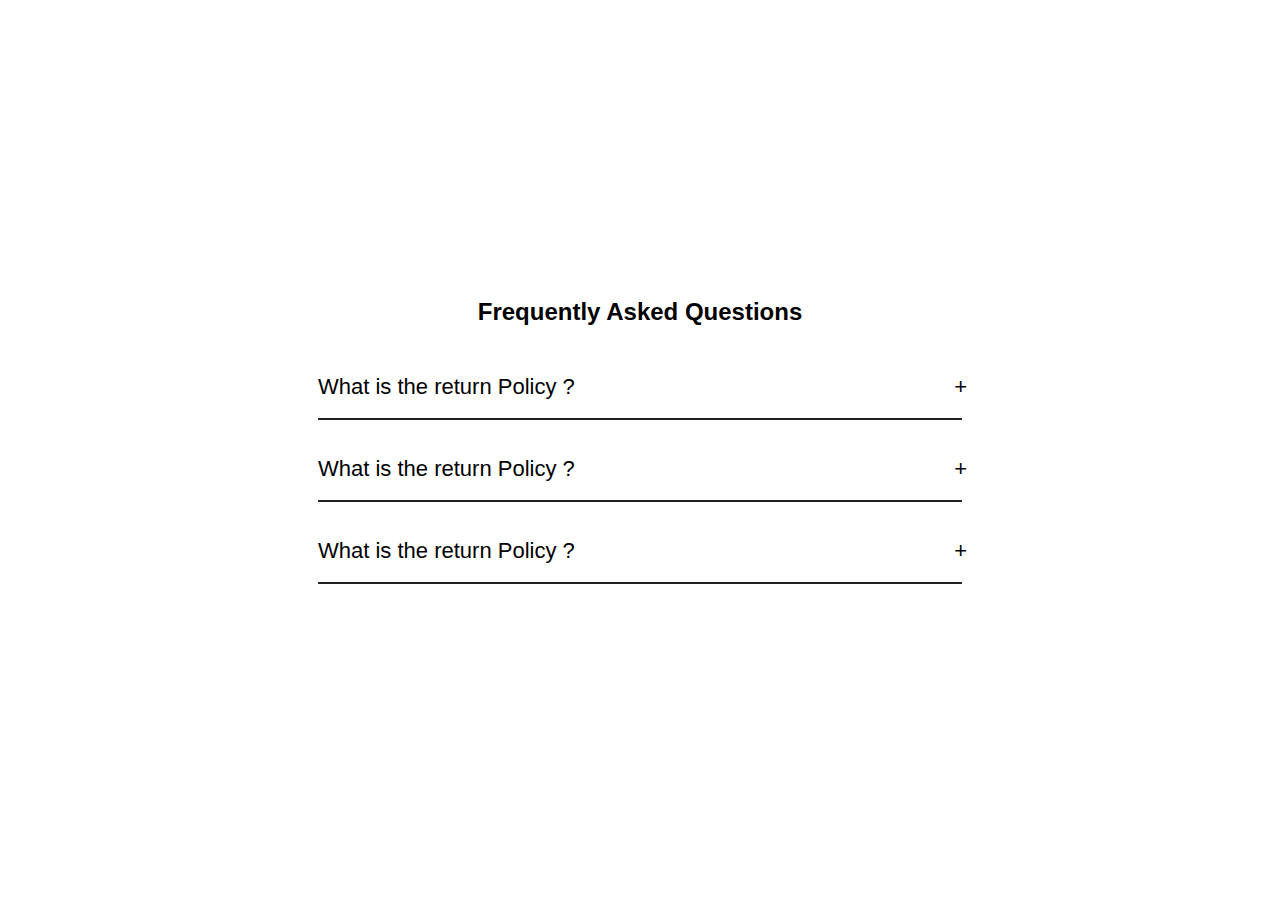
<file: Ask Questions/index.html>
<!DOCTYPE html>
<html lang="en">
<head>
    <meta charset="UTF-8">
    <meta name="viewport" content="width=device-width, initial-scale=1.0">
    <title>Frequently Asked Questions</title>
    <link rel="stylesheet" href="style.css">
</head>
<body>
    <div class="accordion">
        <h2 class="acc-title">Frequently Asked Questions</h2>

        <div class="acc-container">
            <div class="questions">What is the return Policy ?</div>
            <div class="answer">Lorem ipsum dolor, sit amet consectetur adipisicing elit. Quo ex at, veniam pariatur accusamus sint consequuntur labore corrupti veritatis voluptatum corporis ducimus provident sunt soluta eos, nihil commodi iusto recusandae minima! Facilis impedit dicta vero. Repudiandae laboriosam facilis blanditiis provident repellat delectus dicta ratione placeat.</div>
        </div>

        <div class="acc-container">
            <div class="questions">What is the return Policy ?</div>
            <div class="answer">Lorem ipsum dolor, sit amet consectetur adipisicing elit. Quo ex at, veniam pariatur accusamus sint consequuntur labore corrupti veritatis voluptatum corporis ducimus provident sunt soluta eos, nihil commodi iusto recusandae minima! Facilis impedit dicta vero. Repudiandae laboriosam facilis blanditiis provident repellat delectus dicta ratione placeat.</div>
        </div>

        <div class="acc-container">
            <div class="questions">What is the return Policy ?</div>
            <div class="answer">Lorem ipsum dolor, sit amet consectetur adipisicing elit. Quo ex at, veniam pariatur accusamus sint consequuntur labore corrupti veritatis voluptatum corporis ducimus provident sunt soluta eos, nihil commodi iusto recusandae minima! Facilis impedit dicta vero. Repudiandae laboriosam facilis blanditiis provident repellat delectus dicta ratione placeat.</div>
        </div>
    </div>
</body>
<script src="script.js"></script>
</html>
</file>
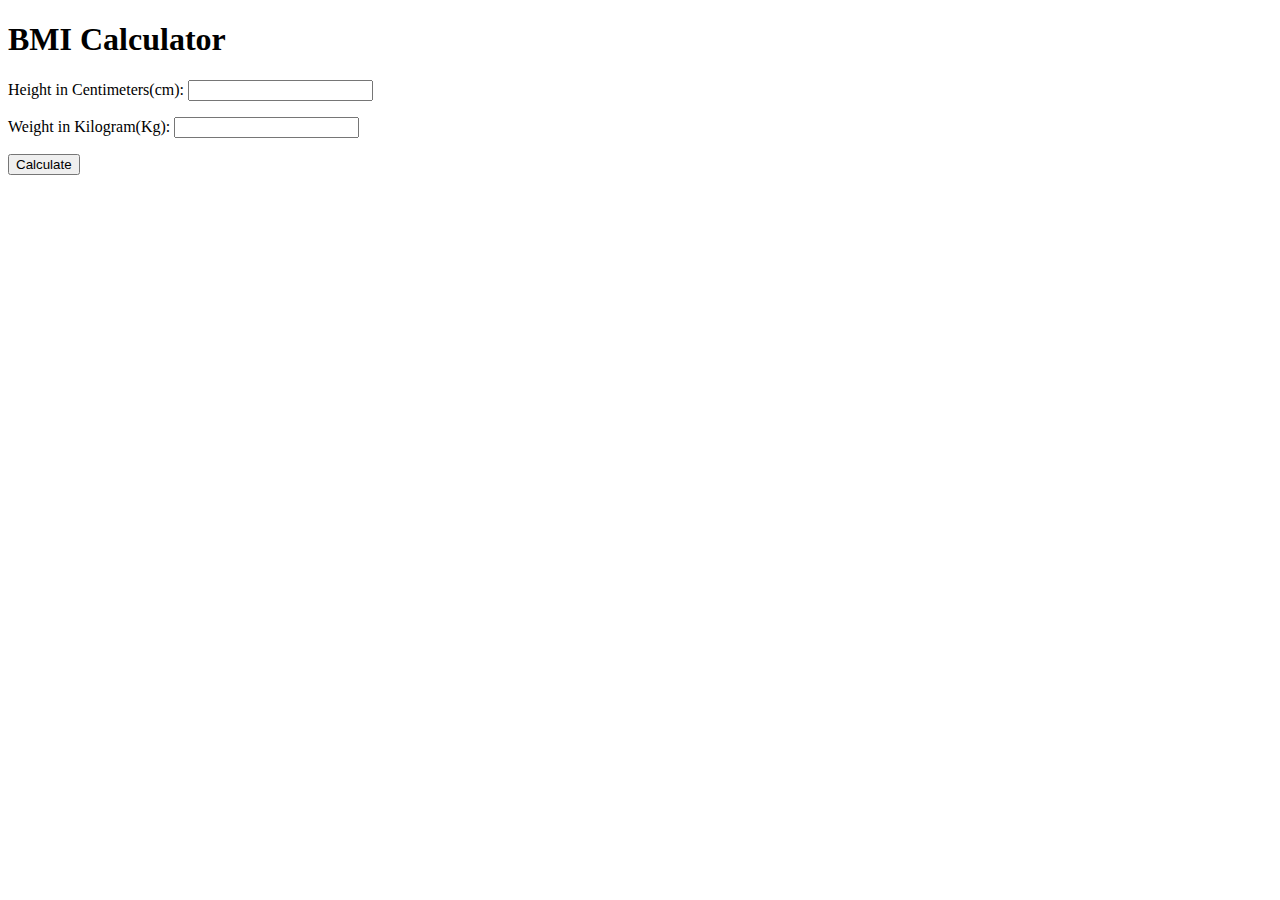
<file: BMI Calculator/index.html>
<!DOCTYPE html>
<html lang="en">
<head>
    <meta charset="UTF-8">
    <meta name="viewport" content="width=device-width, initial-scale=1.0">
    <title>BMI Calculator</title>
</head>
<body>
    <h1>BMI Calculator</h1>
    <form>
        <div class="mainSec">
            <p><label>Height in Centimeters(cm):</label> <input type="text" id="height"></p>
            <p><label>Weight in Kilogram(Kg):</label> <input type="text" id="weight"></p>
            <button type="submit">Calculate</button>
        </div>
        <div class="resultWeight">
            <div id="result"></div>
            <div id="msg"></div>
        </div>
    </form>
</body>
<script src="script.js"></script>
</html>
</file>
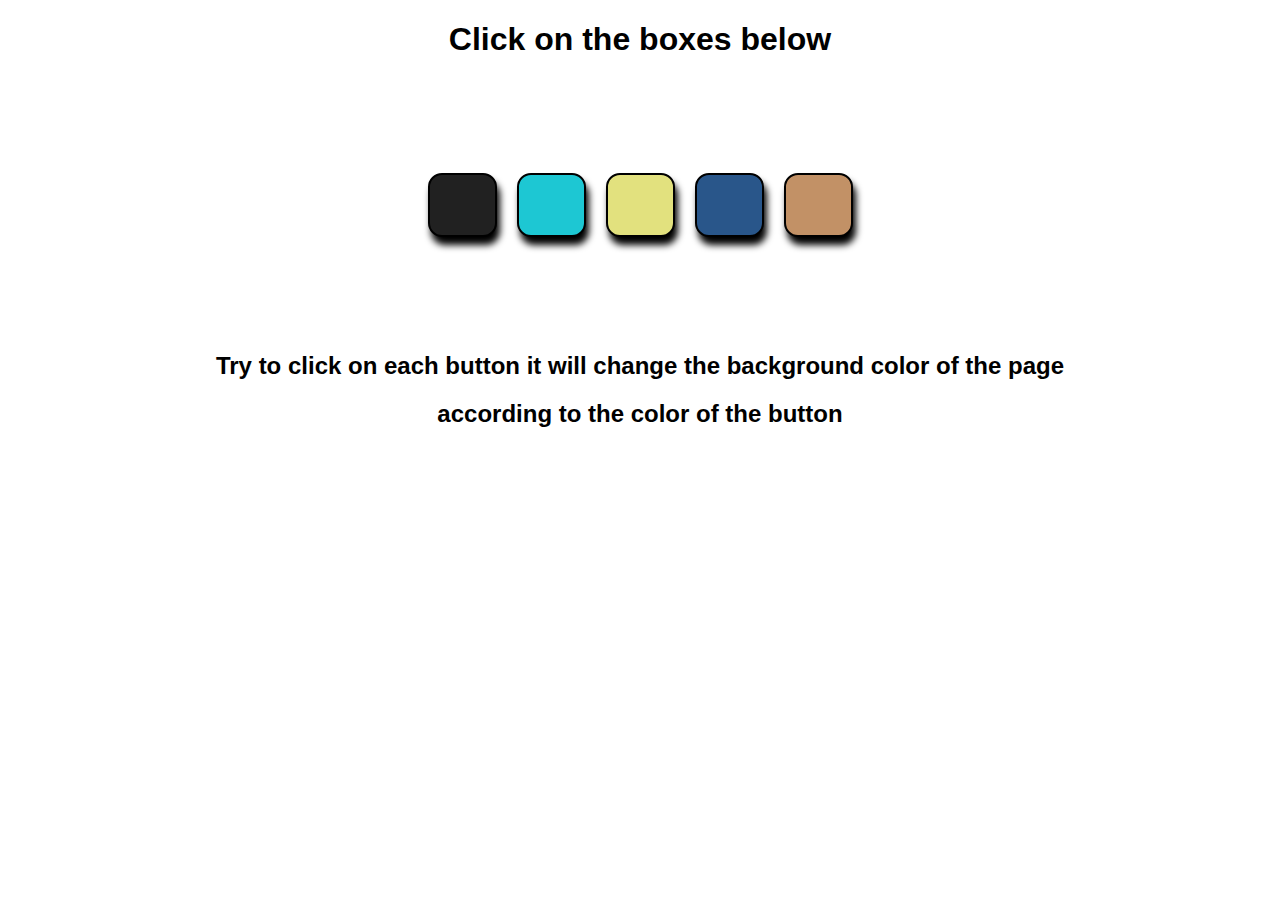
<file: Color Switcher/index.html>
<!DOCTYPE html>
<html lang="en">
<head>
    <meta charset="UTF-8">
    <meta name="viewport" content="width=device-width, initial-scale=1.0">
    <title>Color Switch Buttons</title>
    <link rel="stylesheet" href="style.css">
</head>
<body>
    <h1>Click on the boxes below</h1>
    <div id="boxes">
        <span class="button" id="black"></span>
        <span class="button" id="blue"></span>
        <span class="button" id="light-yellow"></span>
        <span class="button" id="dark-blue"></span>
        <span class="button" id="light-brown"></span>
    </div>
    <h2>Try to click on each button it will change the background color of the page</h2>
    <h2>according to the color of the button</h2>
</body>
<script src="script.js"></script>
</html>
</file>
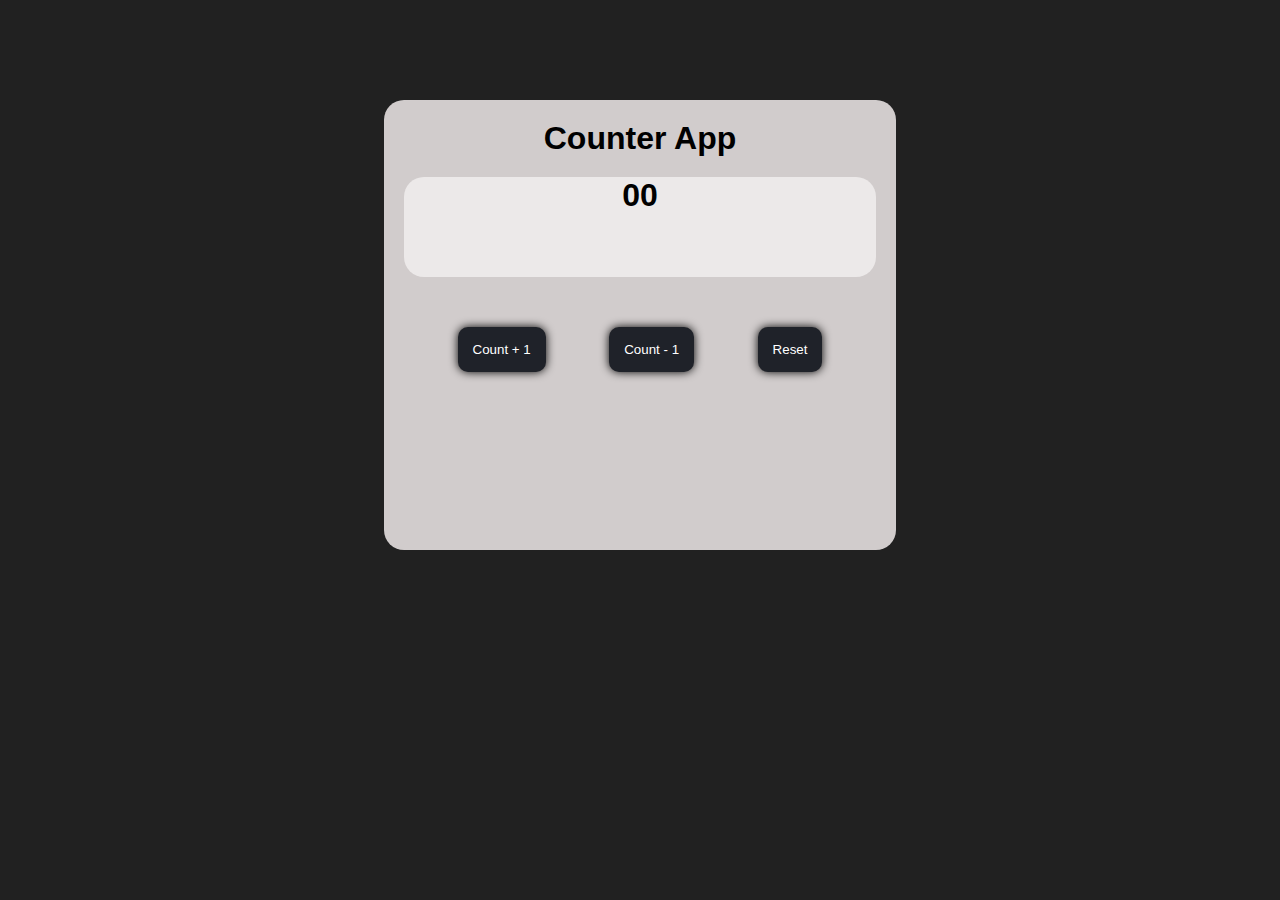
<file: Counter App/index.html>
<!DOCTYPE html>
<html lang="en">
<head>
    <meta charset="UTF-8">
    <meta name="viewport" content="width=device-width, initial-scale=1.0">
    <title>Counter App</title>
    <link rel="stylesheet" href="style.css">
</head>
<body>
    <div class="main-container">
        <div class="counter">
            <h1 style="color: black; font-weight: 800; text-align: center;">Counter App</h1>
            <h1 id="countVal">00</h1>

            <div id="countButtons">
                <button id="countAddBtn">Count + 1</button>
                <button id="countSubBtn">Count - 1</button>
                <button id="resetBtn">Reset</button>
            </div>
            
        </div>
    </div>
</body>
<script src="script.js"></script>
</html>
</file>
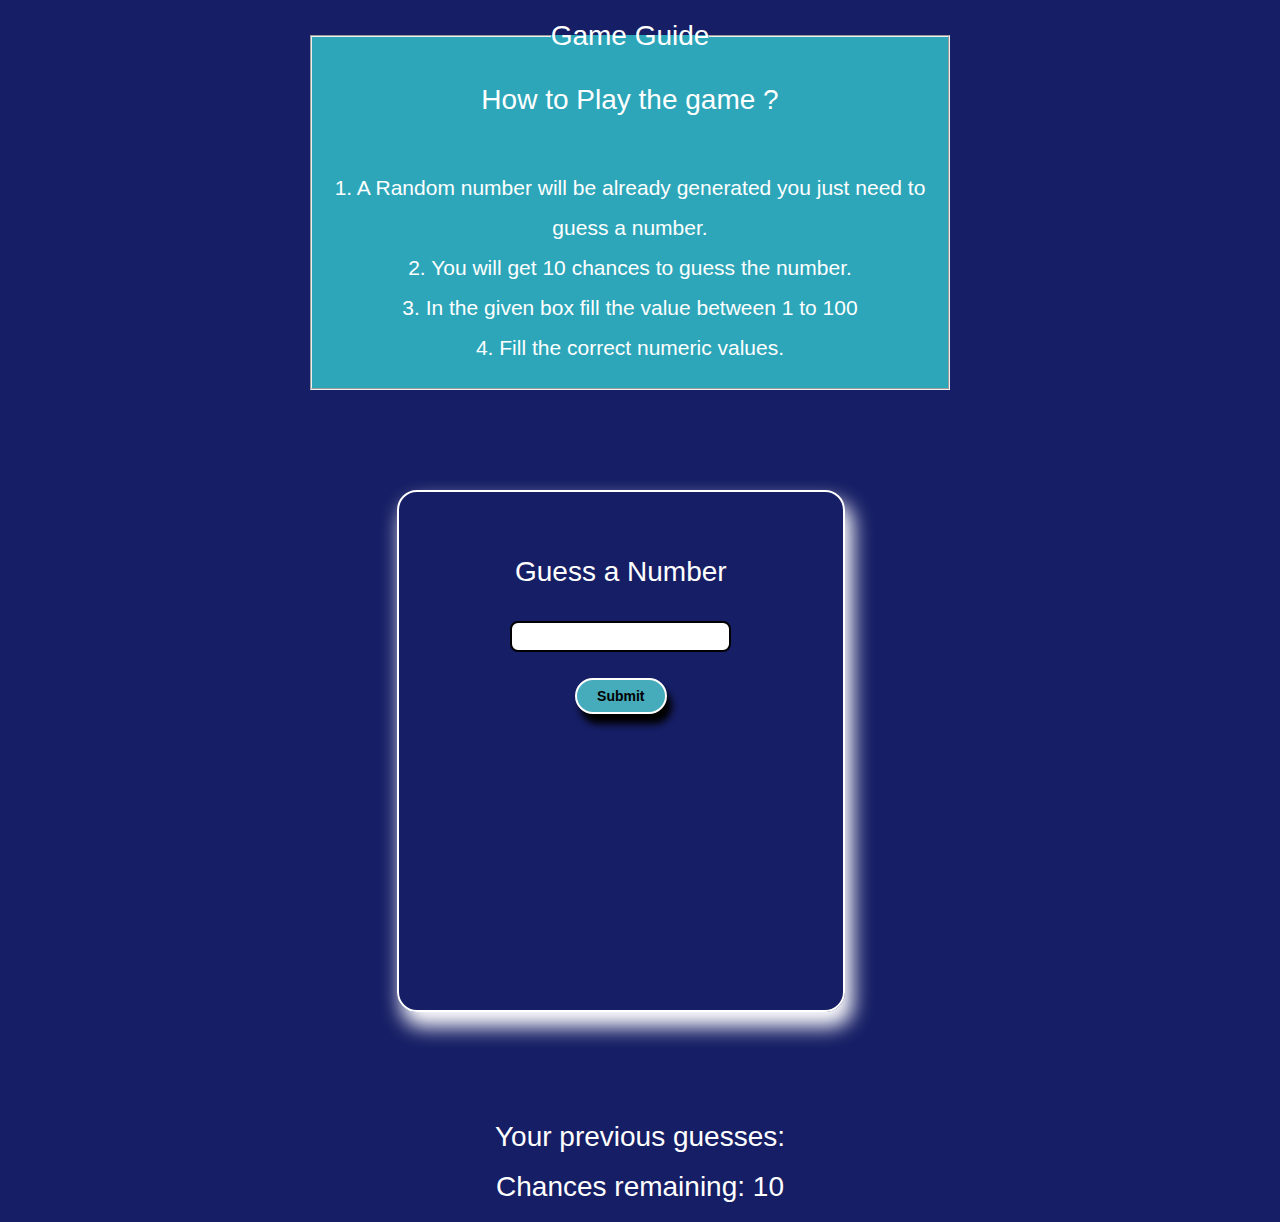
<file: Guess Number/index.html>
<!DOCTYPE html>
<html lang="en">
<head>
    <meta charset="UTF-8">
    <meta name="viewport" content="width=device-width, initial-scale=1.0">
    <title>Guess Random Number</title>
    <link rel="stylesheet" href="style.css">
</head>
<body>
    <div class="guide">
        <fieldset>
            <legend> Game Guide </legend><br>
            <p>How to Play the game ?</p><br>
            <ol>
                <li>
                    1. A Random number will be already generated you just need to guess a number.
                </li> 
                <li>
                    2. You will get 10 chances to guess the number.
                </li>
                <li>
                    3. In the given box fill the value between 1 to 100
                </li>
                <li>
                    4. Fill the correct numeric values.
                </li>
            </ol>
        </fieldset>
    </div>
    <div class="formBox">
        <form>
            <label for="guessField">Guess a Number</label> <br>
            <input type="text" id="guessField"> <br>
            <input type="submit" id="submitBtn" value="Submit">
        </form>
    </div>

    <div id="result">
        <p>Your previous guesses: <span class="guesses"></span></p>
        <p>Chances remaining: <span class="remainChance">10</span></p>
        <p class="msgHelper"></p>
    </div>
</body>
<script src="script.js"></script>
</html>
</file>
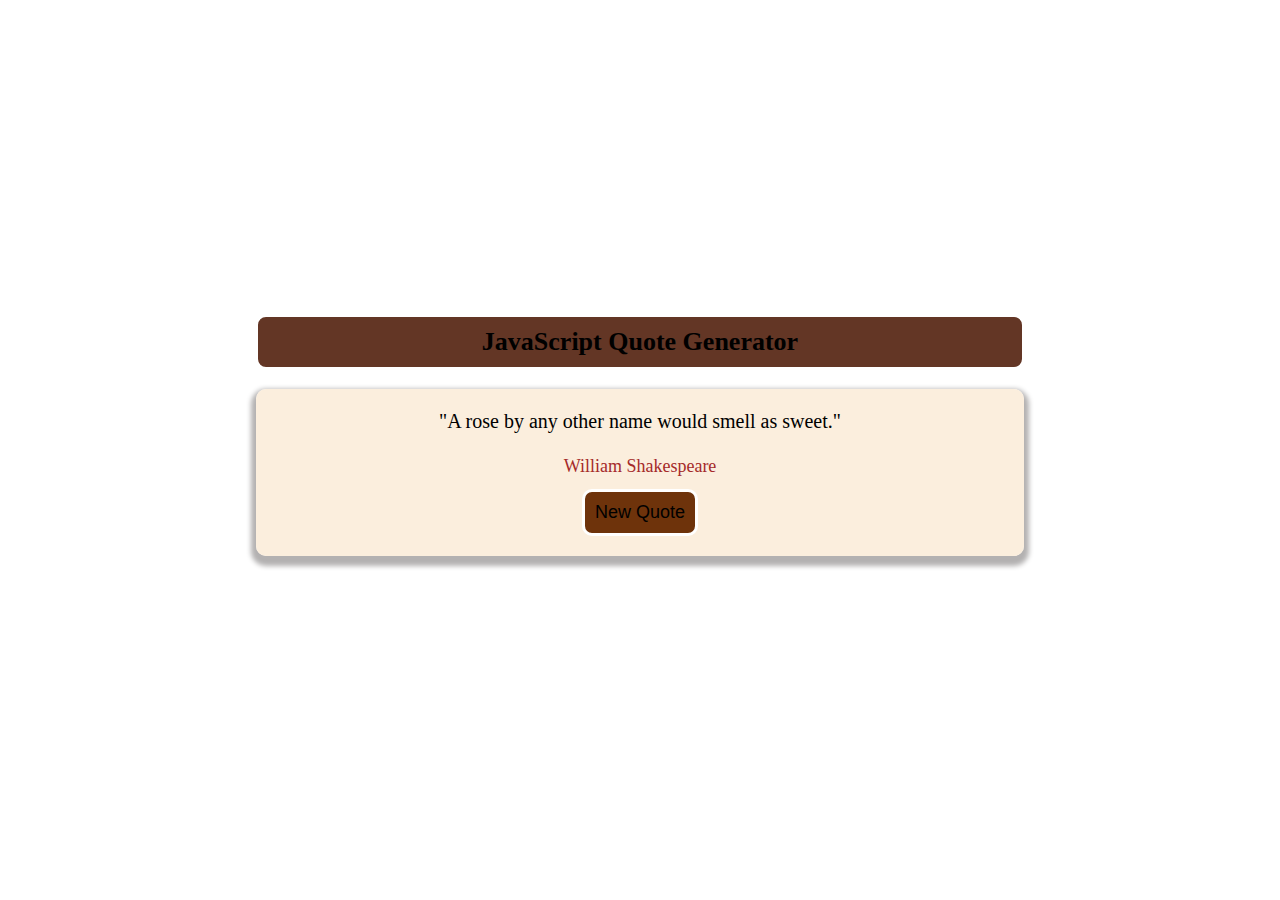
<file: Quote Generator/index.html>
<!DOCTYPE html>
<html lang="en">
<head>
    <meta charset="UTF-8">
    <meta name="viewport" content="width=device-width, initial-scale=1.0">
    <title>Quote Generator</title>
    <link rel="stylesheet" href="style.css">
</head>
<body>
    <div class="container">
        <div class="main-heading">
            <h1>JavaScript Quote Generator</h1>
        </div>

        <div class="quote-box">
            <span class="quote">"A rose by any other name would smell as sweet."</span>
            <div id="person">William Shakespeare</div>
            <button class="newQuote">New Quote</button>
        </div>
    </div>
</body>
<script src="script.js"></script>
</html>
</file>
<file: Ask Questions/style.css>
*{
    margin: 0;
    padding: 0;
    box-sizing: border-box;
}

body{
    background: url('https://images.pexels.com/photos/5428829/pexels-photo-5428829.jpeg') no-repeat center center/ cover;
    height: 100vh;
    font-family: 'Gill Sans', 'Gill Sans MT', Calibri, 'Trebuchet MS', sans-serif;
    display: flex;
    justify-content: center;
    align-items: center;
}

.accordion{
    background-color: #fff;
    width: 55%;
    padding: 30px;
    border-radius: 20px;
}

.accordion .acc-title{
    text-align: center;
    margin-bottom: 30px;
}

.accordion .acc-container .questions{
    position: relative;
    padding: 18px 0px;
    font-size: 22px;
    border-bottom: 2px solid #212121;
    cursor: pointer;
}

.accordion .acc-container .questions::after{
    content: '+';
    right: -5px;
    position: absolute;
}

.accordion .acc-container .answer{
    padding-top: 18px;
    font-size: 22px;
    width: 100%;
    line-height: 1.5;
    height: 0;
    overflow: hidden;
    transition: .5s;
}

/* JS Styling */
.accordion .acc-container.active .answer{
    height: 150px;
}

/* .accordion .acc-container.highlight .answer{
    color: aqua;
} */

.accordion .acc-container.active .questions{
    font-size: 15px;
    transition: .5s;
}

.accordion .acc-container.active .questions::after{
    content: '-';
    font-size: 25px;
    transition: .5s;
}
</file>
<file: Color Switcher/style.css>
body{
    margin: 0;
    padding: 0;
    box-sizing: border-box;
    font-family: 'Lucida Sans', 'Lucida Sans Regular', 'Lucida Grande', 'Lucida Sans Unicode', Geneva, Verdana, sans-serif;
}

h1{
    text-align: center;
}

h2{
    text-align: center;
}

#boxes{
    display: flex;
    justify-content: center;
    align-items: center;
    gap: 20px;
    margin: 115px;
}

.button{
    display: inline-flex;
    height: 60px;
    width: 65px;
    border: 2px solid black;
    border-radius: 14px;
    box-shadow: 3px 8px 7px 0px;
}

#black{
    background-color: #212121;
}

#black:hover{
    background-color: #4e4d4d;
    transition: background-color 0.3s ease;
    transform: translateY(-3px);
}

#blue{
    background-color: rgb(29, 199, 211);
}

#blue:hover{
    background-color: rgb(154, 226, 231);
    transition: background-color 0.3s ease;
    transform: translateY(-3px);
}

#light-yellow{
    background-color: rgb(226, 225, 126);
}

#light-yellow:hover{
    background-color: rgb(238, 236, 148);
    transition: background-color 0.3s ease;
    transform: translateY(-3px);
}

#dark-blue{
    background-color: rgb(41, 86, 138);
}

#dark-blue:hover{
    background-color: rgb(125, 171, 224);
    transition: background-color 0.3s ease;
    transform: translateY(-3px);
}

#light-brown{
    background-color: rgb(194, 145, 102);
}

#light-brown:hover{
    background-color: rgb(235, 184, 140);
    transition: background-color 0.3s ease;
    transform: translateY(-3px);
}
</file>
<file: Counter App/style.css>
*{
    margin: 0;
    padding: 0;
    box-sizing: border-box;
}

body{
    background-color: #212121;
    color: #fff;
    font-family: 'Lucida Sans', 'Lucida Sans Regular', 'Lucida Grande', 'Lucida Sans Unicode', Geneva, Verdana, sans-serif;
    display: flex;
    justify-content: center;
    align-items: center;
}

.main-container{
    margin-top: 100px;
}

#countVal{
    margin-top: 20px;
    text-align: center;
    background-color: rgb(236, 233, 233);
    height: 100px;
    border-radius: 20px;
    color: black;
}

.counter{
    background-color: #d1cccc;
    width: 40vw;
    height: 50vh;
    padding: 20px;
    border-radius: 20px;
}

#countButtons{
    display: flex;
    justify-content: space-evenly;
    align-items: center;
    margin-top: 50px;
    gap: 10px;
}

#countAddBtn{
    border: none;
    padding: 15px;
    border-radius: 10px;
    background-color: rgb(31, 34, 41);
    color: #fff;
    box-shadow: 0px 0px 10px black;
}

#countAddBtn:hover{
    background-color: rgb(70, 69, 69);
    transition: .5s;
    transform: translateY(-2px);
}

#countSubBtn{
    border: none;
    padding: 15px;
    border-radius: 10px;
    background-color: rgb(31, 34, 41);
    color: #fff;
    box-shadow: 0px 0px 10px black;
}

#countSubBtn:hover{
    background-color: rgb(70, 69, 69);
    transition: .5s;
    transform: translateY(-2px);
}

#resetBtn{
    border: none;
    padding: 15px;
    border-radius: 10px;
    background-color: rgb(31, 34, 41);
    color: #fff;
    box-shadow: 0px 0px 10px black;
}

#resetBtn:hover{
    background-color: rgb(70, 69, 69);
    transition: .5s;
    transform: translateY(-2px);
}
</file>
<file: Guess Number/style.css>
*{
    margin: 0;
    padding: 0;
    box-sizing: border-box;
}

body{
    background-color: rgb(22 30 101);
    color: #fff;
    font-family: 'Lucida Sans', 'Lucida Sans Regular', 'Lucida Grande', 'Lucida Sans Unicode', Geneva, Verdana, sans-serif;
    font-size: 28px;
    text-align: center;
}

.guide{
    margin: 20px 310px;
    width: 50vw;
}

.guide fieldset{
    background-color: #2da6b9;
}

.guide ol{
    padding: 20px;
}

.guide ol li{
    list-style-type: none;
    font-size: 21px;
    line-height: 40px;
}

.hover-effectp{
    background-color: rgb(22 30 101);
    color: #fff;
    transition: 0.3s ease;
    transform: translateY(-3px);
}

.formBox{
    border: 2px solid #fff;
    border-radius: 20px;
    box-shadow: 6px 13px 20px 2px;
    width: 35vw;
    height: 58vh;
    margin: 100px 31vw;
}

form{
    line-height: 60px;
    margin: 50px;
}

form input{
    padding: 6px 20px;
    border: 2px solid black;
    border-radius: 8px;
}

#submitBtn{
    padding: 8px 20px;
    font-family: sans-serif;
    font-size: 14px;
    font-weight: 600;
    background-color: #46abbb;
    border: 2px solid #fff;
    border-radius: 18px;
    box-shadow: 5px 10px 7px 0px black;
}

#submitBtn:hover{
    background-color: rgb(22 30 101);
    color: #fff;
    transition: 0.3s ease;
    transform: translateY(-3px);
}

#result{
    margin: 10px;
    line-height: 50px;
}
</file>
<file: Quote Generator/style.css>
*{
    margin: 0;
    padding: 0;
    box-sizing: border-box;
}

body{
    display: flex;
    justify-content: center;
    align-items: center;
    height: 100vh;
    background: url("https://images.pexels.com/photos/2908984/pexels-photo-2908984.jpeg") no-repeat center center/ cover;
}

.container{
    height: 30vh;
    width: 70vw;
}

.main-heading{
    font-family: cursive;
    text-align: center;
    font-size: 13px;
    border: 2px solid white;
    border-radius: 10px;
    padding: 10px;
    width: 60vw;
    margin: auto;
    background-color: rgba(83, 34, 15, 0.911);
}

.quote-box{
    background-color: rgba(250, 235, 215, 0.849);
    box-shadow: 0px 5px 5px 5px rgb(179, 177, 177);
    border: 5px soild white;
    border-radius: 10px;
    width: 60vw;
    margin: 20px auto;
    font-size: 20px;
    line-height: 25px;
    padding: 20px;
    text-align: center;
}

#person{
    margin-top: 20px;
    font-size: 18px;
    color: brown;
}

.newQuote{
    font-size: 18px;
    padding: 10px;
    margin-top: 10px;
    border: 3px solid white;
    background-color: rgb(110, 51, 11);
    border-radius: 10px;
}

.newQuote:hover{
    background-color: rgb(88, 50, 24);
    box-shadow: 0px 5px 5px rgb(59, 33, 12);
    color: antiquewhite;
    transition: 0.3s ease;
    transform: translateY(-4px);
}
</file>
